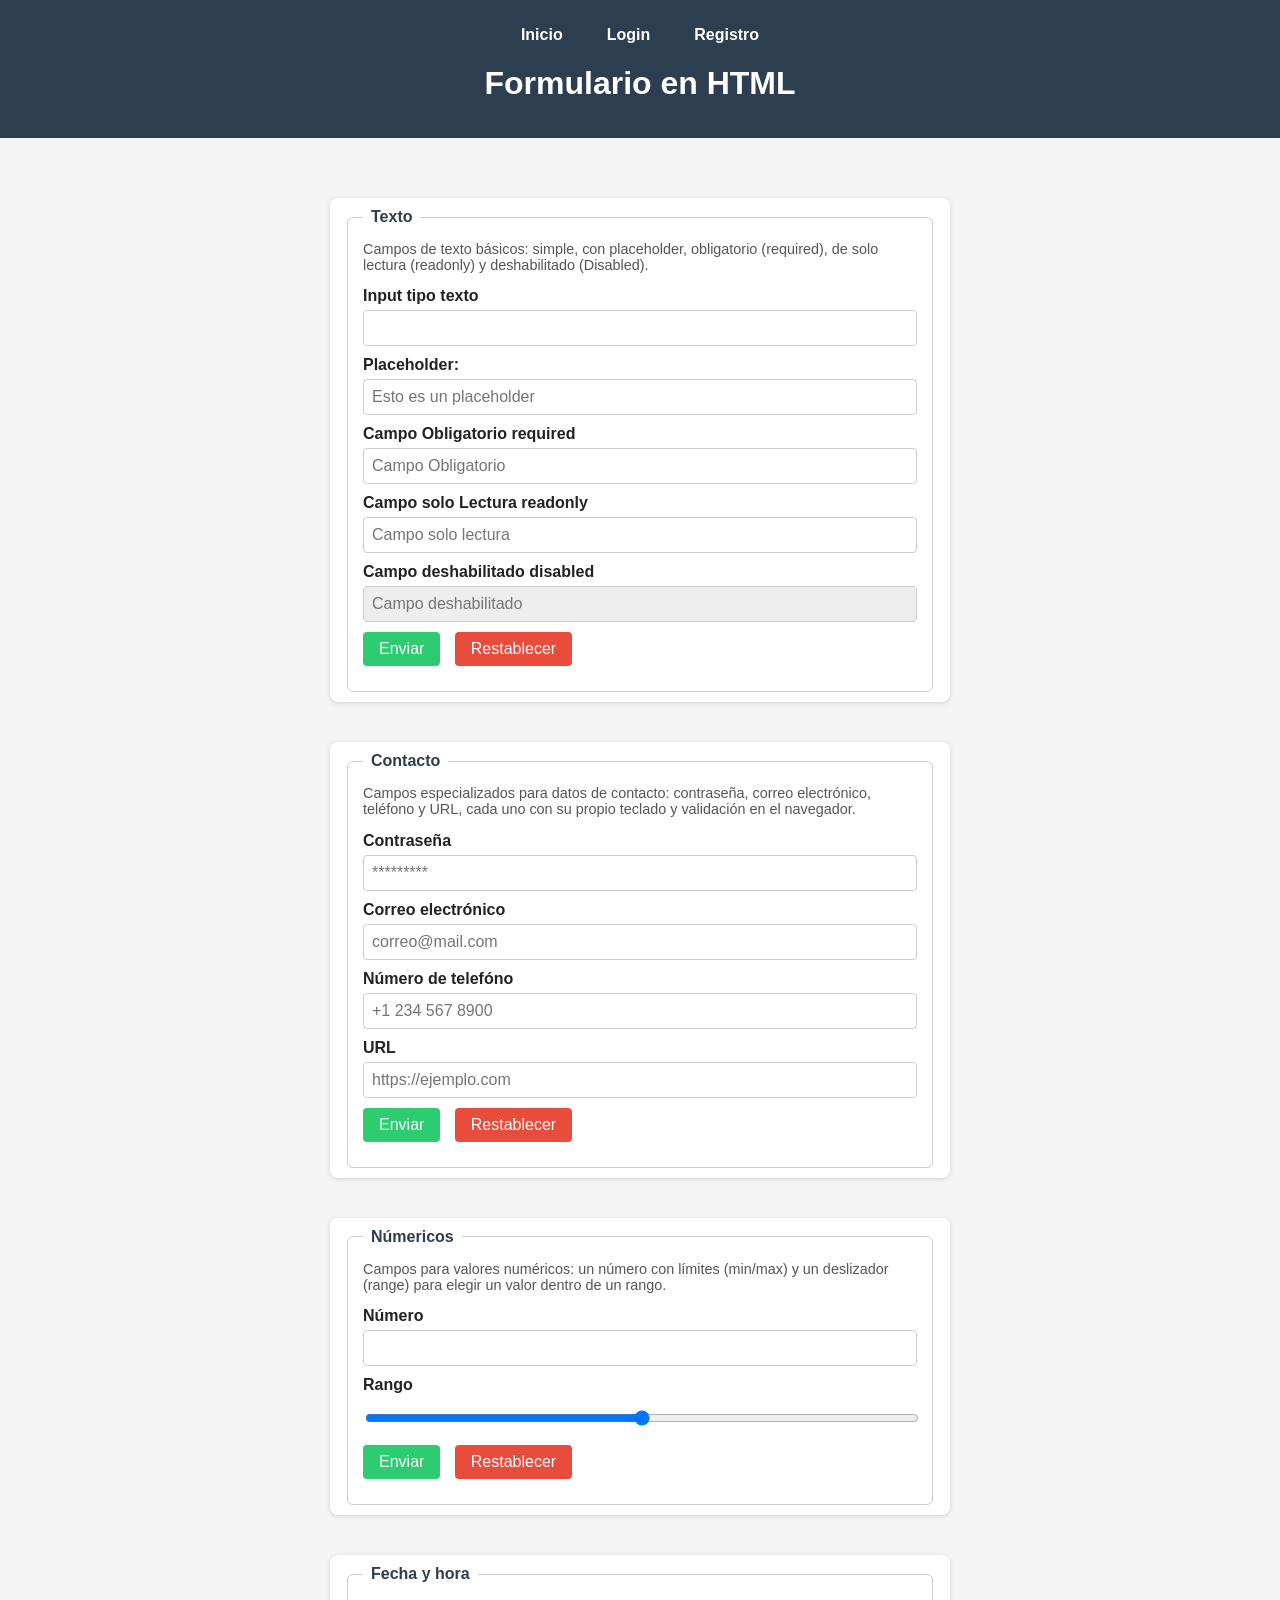
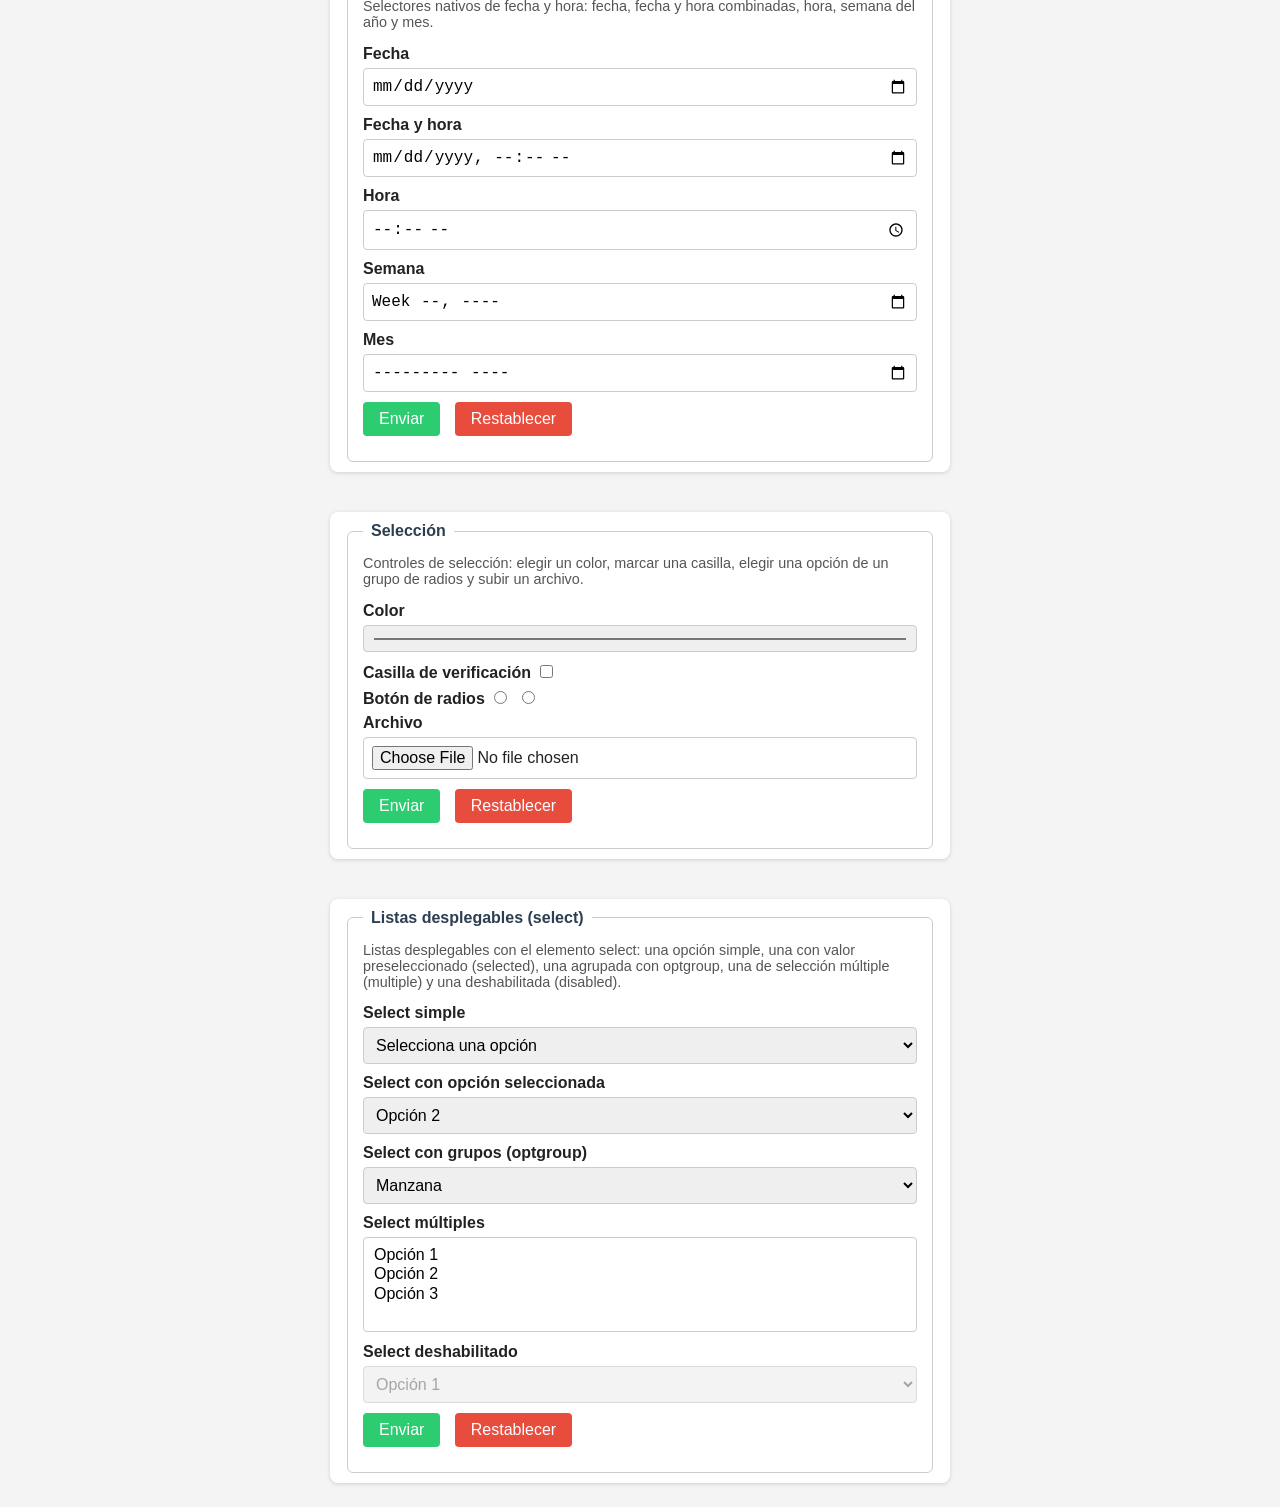
<file: index.html>
<!doctype html>
<html lang="en">
  <head>
    <meta charset="UTF-8" />
    <meta name="viewport" content="width=device-width, initial-scale=1.0" />
    <title>formulario</title>
    <link rel="stylesheet" href="CSS/formularios.css" />
    <link rel="shortcut icon" href="img/logo.png" type="image/x-icon" />
  </head>
  <body>
    <header>
      <nav>
        <a href="index.html">Inicio</a>
        <a href="login.html" target="_blank">Login</a>
        <a href="registro.html" target="_blank">Registro</a>
      </nav>
      <h1>Formulario en HTML</h1>
      <p></p>
    </header>

    <main>
      <section>
        <!--Primer Formulario-->
        <form action="">
          <fieldset>
            <legend>Texto</legend>
            <p>
              Campos de texto básicos: simple, con placeholder, obligatorio
              (required), de solo lectura (readonly) y deshabilitado (Disabled).
            </p>
            <label for="">Input tipo texto</label>
            <input type="text" />
            <br />

            <label for="">Placeholder: </label>
            <input type="text" placeholder="Esto es un placeholder" />
            <br />

            <label for="">Campo Obligatorio required</label>
            <input type="text" placeholder="Campo Obligatorio" required />
            <br />
            <label for="">Campo solo Lectura readonly</label>
            <input
              type="text"
              readonly
              placeholder="Campo solo lectura"
              readonly
            />
            <br />

            <label for="">Campo deshabilitado disabled</label>
            <input type="text" disabled placeholder="Campo deshabilitado" />
            <br />

            <input type="submit" value="Enviar" />
            <input type="reset" value="Restablecer" />
          </fieldset>
        </form>

        <!--Segundo Formulario-->
        <form action="">
            <fieldset>
                <legend>Contacto</legend>
                <p>Campos especializados para datos de contacto: contraseña, correo electrónico, teléfono y URL, cada uno con su propio teclado y validación en el navegador.</p>
                <label for="">Contraseña</label>
                <input type="password" placeholder="*********">
                <br>

                <label for="">Correo electrónico</label>
                <input type="email" placeholder="correo@mail.com">
                <br>

                <label for="">Número de telefóno</label>
                <input type="tel" placeholder="+1 234 567 8900">
                <br>

                <label for="">URL</label>
                <input type="url" placeholder="https://ejemplo.com">
                <br>

                <input type="submit" value="Enviar">
                <input type="reset" value="Restablecer">
            </fieldset>
        </form>
        <form action="">
            <fieldset>
             <legend>Númericos</legend>
             <p>Campos para valores numéricos: un número con límites (min/max) y un deslizador (range) para elegir un valor dentro de un rango.</p>  
             <label for="">Número</label>
             <input type="number" min="0" max="100" step="1">
             <br>

             <label for="">Rango</label>
             <input type="range" min="0" max="100" step="1">
             <br>

             <input type="submit" value="Enviar">
             <input type="reset" value="Restablecer">
            </fieldset>
        </form>
        <form action="">
            <fieldset>
                <legend>Fecha y hora</legend>
                <p>Selectores nativos de fecha y hora: fecha, fecha y hora combinadas, hora, semana del año y mes.</p>
                <label for="">Fecha</label>
                <input type="date">
                <br>

                <label for="">Fecha y hora</label>
                <input type="datetime-local">
                <br>

                <label for="">Hora</label>
                <input type="time">
                <br>

                <label for="">Semana</label>
                <input type="week">
                <br>

                <label for="">Mes</label>
                <input type="month">
                <br>

                <input type="submit" value="Enviar">
                <input type="reset" value="Restablecer">
            </fieldset>
        </form>
        <form action="">
            <fieldset>
                <legend>Selección</legend>
                <p>Controles de selección: elegir un color, marcar una casilla, elegir una opción de un grupo de radios y subir un archivo.</p>
                <label for="">Color</label>
                <input type="color">
                <br>

                <label for="">Casilla de verificación</label>
                <input type="checkbox">
                <br>

                <label for="">Botón de radios</label>
                <input type="radio" name="radioGroup">
                <input type="radio" name="radioGroup">
                <br>

                <label for="">Archivo</label>
                <input type="file">
                <br>

                <input type="submit" value="Enviar">
                <input type="reset" value="Restablecer">
            </fieldset>
        </form>
        <form action="">
            <fieldset>
                <legend>Listas desplegables (select)</legend>
                <p>Listas desplegables con el elemento select: una opción simple, una con valor preseleccionado (selected), una agrupada con optgroup, una de selección múltiple (multiple) y una deshabilitada (disabled).</p>

                <label for="">Select simple</label>
                <select name="">
                    <option value="">Selecciona una opción</option>
                    <option value="opcion1">Opción 1</option>
                    <option value="opcion2">Opción 2</option>
                    <option value="opcion3">Opción 3</option>
                </select>
                <br>

                <label for="">Select con opción seleccionada</label>
                <select name="">
                    <option value="opcion1">Opción 1</option>
                    <option value="opcion2" selected>Opción 2</option>
                    <option value="opcion3">Opción 3</option>
                </select>
                <br>

                <label for="">Select con grupos (optgroup)</label>
                <select name="">
                    <optgroup label="Frutas">
                        <option value="manzana">Manzana</option>
                        <option value="pera">Pera</option>
                    </optgroup>
                    <optgroup label="Verduras">
                        <option value="zanahoria">Zanahoria</option>
                        <option value="lechuga">Lechuga</option>
                    </optgroup>
                </select>
                <br>
                <label for="">Select múltiples</label>
                <select name="" multiple>
                    <option value="opcion1">Opción 1</option>
                    <option value="opcion2">Opción 2</option>
                    <option value="opcion3">Opción 3</option>
                </select>
                <br>
                <label for="">Select deshabilitado</label>
                <select name="" disabled>
                    <option value="opcion1">Opción 1</option>
                </select>
                <br>

                <input type="submit" value="Enviar">
                <input type="reset" value="Restablecer">
            </fieldset>
        </form>
        
      </section>
    </main>
  </body>
</html>
</file>
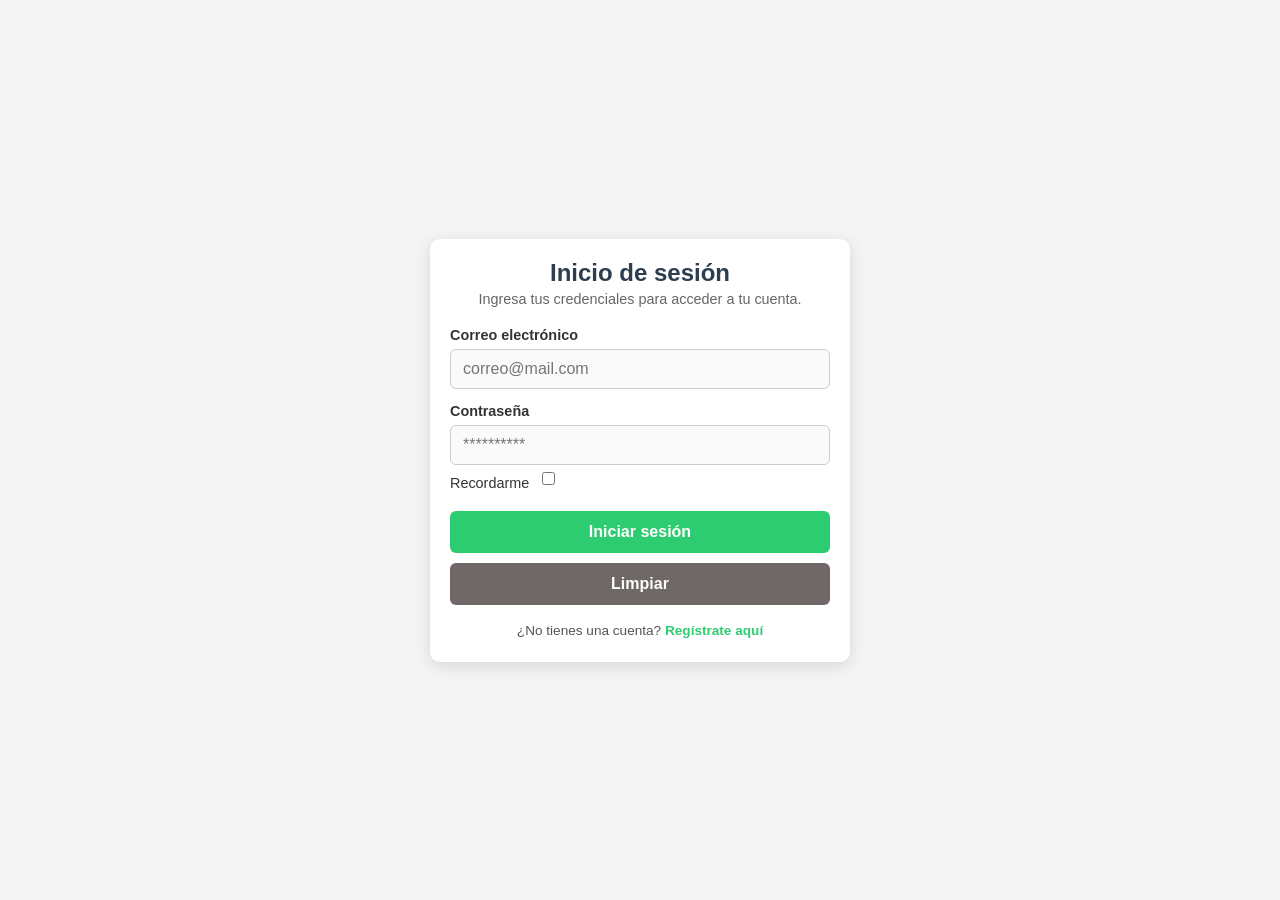
<file: login.html>
<!DOCTYPE html>
<html lang="en">
<head>
    <meta charset="UTF-8">
    <meta name="viewport" content="width=device-width, initial-scale=1.0">
    <title>Login</title>
    <link rel="stylesheet" href="CSS/login.css">
    <link rel="shortcut icon" href="img/logo.png" type="image/x-icon">
</head>
<body>
    
    <main>
        <section>
            <form action="">
                <fieldset>
                    <legend>Inicio de sesión</legend>
                    <p>Ingresa tus credenciales para acceder a tu cuenta.</p>
                    <label>Correo electrónico</label>
                    <input type="email" placeholder="correo@mail.com" required>

                    <label>Contraseña</label>
                    <input type="password" placeholder="**********" required>

                    <label>Recordarme</label>
                    <input type="checkbox">

                    <input type="submit" value="Iniciar sesión">
                    <input type="reset" value="Limpiar">
                    <p class="enlace">¿No tienes una cuenta? <a href="registro.html">Regístrate aquí</a></p>
                </fieldset>
            </form>
        </section>
    </main>
</body>
</html>
</file>
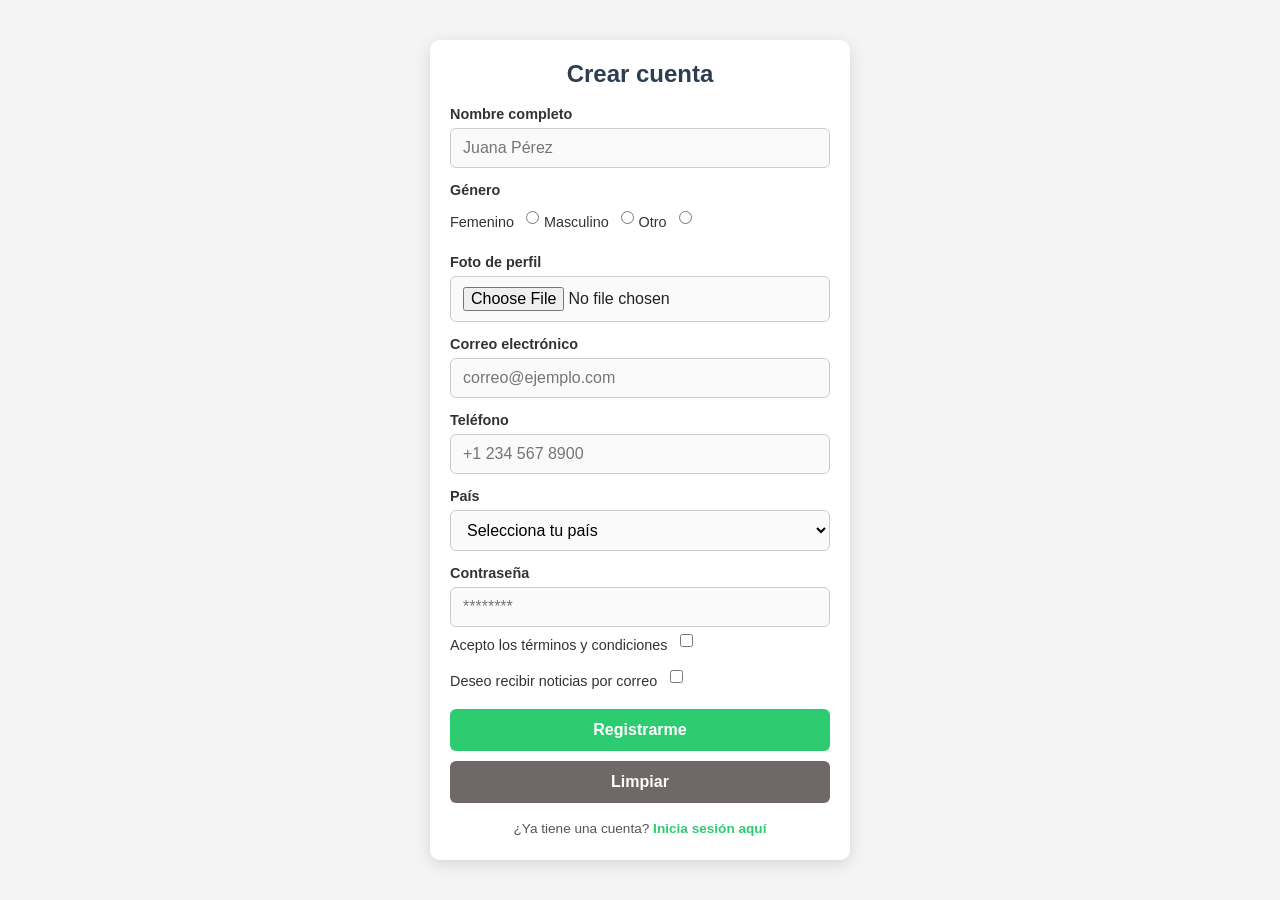
<file: registro.html>
<!doctype html>
<html lang="en">
  <head>
    <meta charset="UTF-8" />
    <meta name="viewport" content="width=device-width, initial-scale=1.0" />
    <title>Registro</title>
    <link rel="stylesheet" href="CSS/login.css" />
    <link rel="shortcut icon" href="img/logo.png" type="image/x-icon" />
  </head>
  <body>
    <main>
      <section>
        <form action="">
          <fieldset>
            <legend>Crear cuenta</legend>
            <label>Nombre completo</label>
            <input type="text" placeholder="Juana Pérez" required>

            <label>Género</label>
            <div class="grupo-radios">
              <label>Femenino</label>
              <input type="radio" value="femenino">

              <label>Masculino</label>
              <input type="radio" value="masculino">
              <label>Otro</label>
              <input type="radio" value="otro">
            </div>
            <label>Foto de perfil</label>
            <input type="file" accept="image/*">

            <label>Correo electrónico</label>
            <input type="email" placeholder="correo@ejemplo.com" required>

            <label>Teléfono</label>
            <input type="tel" placeholder="+1 234 567 8900">

            <label>País</label>
            <select>
              <option value="">Selecciona tu país</option>
              <option value="ar">Argentina</option>
              <option value="co">Colombia</option>
              <option value="mx">México</option>
              <option value="es">España</option>
              <option value="otro">Otro</option>
            </select>
                <label>Contraseña</label>
                <input type="password" placeholder="********" required>

                <label>Acepto los términos y condiciones</label>
                <input type="checkbox" required>

                <label>Deseo recibir noticias por correo</label>
                <input type="checkbox">

                <input type="submit" value="Registrarme">
                <input type="reset" value="Limpiar">
                <p class="enlace">¿Ya tiene una cuenta? <a href="login.html">Inicia sesión aquí</a></p>
          </fieldset>
        </form>
      </section>
    </main>
  </body>
</html>
</file>
<file: CSS/formularios.css>
*{
    box-sizing: border-box;
}

body{
    margin: 0;
    font-family: Arial, Helvetica, sans-serif;
    background-color: #f4f4f4;
    color: #222;
}

header{
    background-color: #2c3e50;
    color: #fff;
    padding: 20px;
    text-align: center;
}

header h1{
    margin: 0;
}

nav{
    display: flex;
    justify-content: center;
    gap: 20px;
    margin-bottom: 15px;
}

nav a{
    color: #fff;
    text-decoration: none;
    font-weight: 600;
    padding: 6px 12px;
    border-radius: 4px;
    transition: background-color 0.2s;
}

nav a:hover {
    background-color: rgba(255, 255, 255, 0.15);
}

main {
    display: flex;
    flex-wrap: wrap;
    gap: 20px;
    padding: 20px;
    justify-content: center;
}

section {

    flex-wrap: wrap;
    gap: 20px;
    width: 50%;
}

form {
    background-color: #fff;
    border-radius: 8px;
    box-shadow: 0 1px 4px rgba(0, 0, 0, 0.15);
    padding: 10px 15px;
    flex: 1 1 300px;
    margin-top: 40px;
}

fieldset {
    border: 1px solid #ccc;
    border-radius: 6px;
    padding: 15px;
}

legend {
    font-weight: bold;
    color: #2c3e50;
    padding: 0 8px;
}

fieldset p {
    font-size: 0.9rem;
    color: #555;
    margin-top: 0;
}

label{
    display: inline-block;
    margin-bottom: 5px;
    font-weight: 600;
}

input,
select {
    width: 100%;
    padding: 8px;
    margin-bottom: 10px;
    border: 1px solid #ccc;
    border-radius: 4px;
    font-size: 1rem;
}

input[type="checkbox"],
input[type="radio"] {
    width: auto;
    margin-right: 5px;
}

input[type="submit"],
input[type="reset"],
input[type="button"] {
    width: auto;
    cursor: pointer;
    border: none;
    color: #fff;
    padding: 8px 16px;
    margin-right: 10px;
}
input[type="submit"] {
    background-color: #2ecc71;
}

input[type="submit"]:hover {
    background-color: #27ae60;
}

input[type="reset"] {
    background-color: #e74c3c;
}

input[type="reset"]:hover {
    background-color: #c0392b;
}

input[type="button"] {
    background-color: #3498db;
}

input[type="button"]:hover{
    background-color: #2980b9;
}

input:disabled,
select:disabled {
    background-color: #eee;
    cursor: not-allowed;
}
</file>
<file: CSS/login.css>
*{
    box-sizing: border-box;
}

body{
    margin: 0;
    min-height: 100vh;
    display: flex;
    align-items: center;
    justify-content: center;
    font-family: Arial, Helvetica, sans-serif;
    background-color: #f4f4f4;
    color: #222;
    padding: 20px;
}

main{
    display: flex;
    justify-content: center;
    width: 100%;
}

section{
    width: 100%;
    max-width: 420px;
}

form{
    background-color: #fff;
    border-radius: 10px;
     box-shadow: 0 4px 16px rgba(0, 0, 0, 0.12);
    padding: 10px 20px 20px;
}

fieldset {
    border: none;
    padding: 0;
    margin: 0;
}

legend {
    width: 100%;
    text-align: center;
    font-size: 1.5rem;
    font-weight: bold;
    color: #2c3e50;
    padding: 10px 0 4px;
}

fieldset > p {
    text-align: center;
    font-size: 0.9rem;
    color: #666;
    margin-top: 0;
    margin-bottom: 20px;
}

label {
    display: block;
    margin: 14px 0 6px;
    font-weight: 600;
    font-size: 0.9rem;
    color: #333;
}

input,
select {
    width: 100%;
    padding: 10px 12px;
    border: 1px solid #ccc;
    border-radius: 6px;
    font-size: 1rem;
    font-family: inherit;
    background-color: #fafafa;
    transition: border-color 0.2s, box-shadow 0.2s;
}

input:focus,
select:focus {
    outline: none;
    border-color: #2ecc71;
    box-shadow: 0 0 0 3px rgba(46, 204, 113, 0.2);
    background-color: #fff;
}

label:has(+ input[type="checkbox"]),
label:has(+ input[type="radio"]) {
    display: inline-block;
    margin: 10px 8px 10px 0;
    font-weight: 500;
}

input[type="checkbox"],
input[type="radio"] {
    width: auto;
    accent-color: #2ecc71;
    margin: 0 0 10px;
    vertical-align: middle;
    cursor: pointer;
}

input[type="submit"],
input[type="reset"] {
    width: 100%;
    margin-top: 10px;
    padding: 12px;
    border: none;
    border-radius: 6px;
    font-size: 1rem;
    font-weight: 600;
    cursor: pointer;
    color: #fff;
    transition: background-color 0.2s;
}

input[type="submit"] {
    background-color: #2ecc71;
}

input[type="submit"]:hover {
    background-color: #27ae60;
}

input[type="reset"] {
    background-color: #706767;
}

input[type="reset"]:hover {
    background-color: #c0392b;
}

.enlace {
    text-align: center;
    font-size: 0.85rem;
    color: #555;
    margin-top: 18px;
    margin-bottom: 4px;
}

.enlace a {
    color: #2ecc71;
    font-weight: 600;
    text-decoration: none;
}

.enlace a:hover {
    text-decoration: underline;
}
</file>
